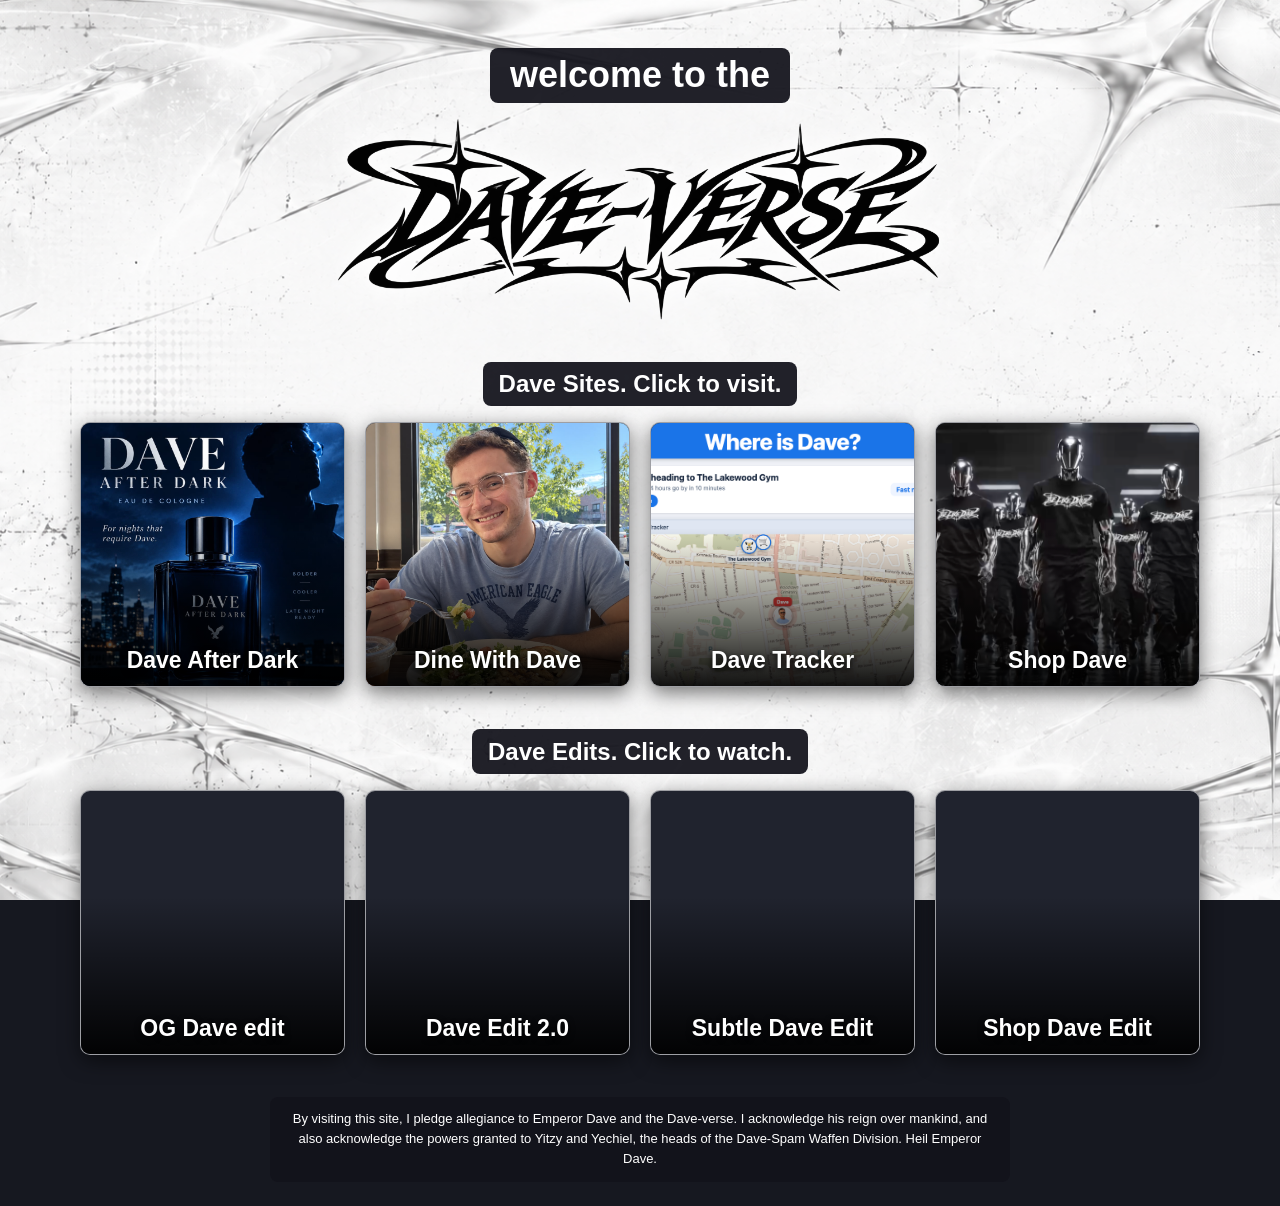
<file: index.html>
<!doctype html>
<html lang="en">
<head>
  <meta charset="utf-8">
  <meta name="viewport" content="width=device-width, initial-scale=1">
  <title>DAVE-VERSE</title>
  <link rel="stylesheet" href="styles.css">
</head>
<body>
<main>
  <header class="hero">
    <h1><span>welcome to the</span><img src="%22Dave-Verse%22.png" alt="DAVE-VERSE"></h1>
  </header>
  <section aria-labelledby="dave-sites">
    <h2 id="dave-sites">Dave Sites. Click to visit.</h2>
    <div class="grid">
      <a class="card" href="https://realyoutube0-rgb.github.io/Daveafterdarkv3/index.html"><img src="Dave Sites (window Images)/Dave After Dark (Window Image).png" alt=""><span>Dave After Dark</span></a>
      <a class="card" href="https://realyoutube0-rgb.github.io/Dinewithdave-v4/#about"><img src="Dave Sites (window Images)/Dine With Dave (Window Image).png" alt=""><span>Dine With Dave</span></a>
      <a class="card" href="https://realyoutube0-rgb.github.io/Track-dave-/index.html"><img src="Dave Sites (window Images)/Dave Tracker (Window Image).png" alt=""><span>Dave Tracker</span></a>
      <a class="card" href="https://be-like-dave-shop.fourthwall.com/"><img src="Dave Sites (window Images)/Shop Dave (Window Image).png" alt=""><span>Shop Dave</span></a>
    </div>
  </section>
  <section aria-labelledby="dave-edits">
    <h2 id="dave-edits">Dave Edits. Click to watch.</h2>
    <div class="grid">
      <a class="card" href="og-dave-edit.html"><video src="MP4s/OG Dave Edit.mp4#t=0.1" preload="auto" muted playsinline aria-hidden="true"></video><span>OG Dave edit</span></a>
      <a class="card" href="dave-edit-2.html"><video src="MP4s/Dave Edit 2.0.mp4#t=0.1" preload="auto" muted playsinline aria-hidden="true"></video><span>Dave Edit 2.0</span></a>
      <a class="card" href="subtle-dave-edit.html"><video src="MP4s/Subtle Dave Edit.mp4#t=0.1" preload="auto" muted playsinline aria-hidden="true"></video><span>Subtle Dave Edit</span></a>
      <a class="card" href="shop-dave-edit.html"><video src="MP4s/Shop Dave edit.mp4#t=0.1" preload="auto" muted playsinline aria-hidden="true"></video><span>Shop Dave Edit</span></a>
    </div>
  </section>
  <footer>
    <p>By visiting this site, I pledge allegiance to Emperor Dave and the Dave-verse. I acknowledge his reign over mankind, and also acknowledge the powers granted to Yitzy and Yechiel, the heads of the Dave-Spam Waffen Division. Heil Emperor Dave.</p>
  </footer>
</main>
</body>
</html>
</file>
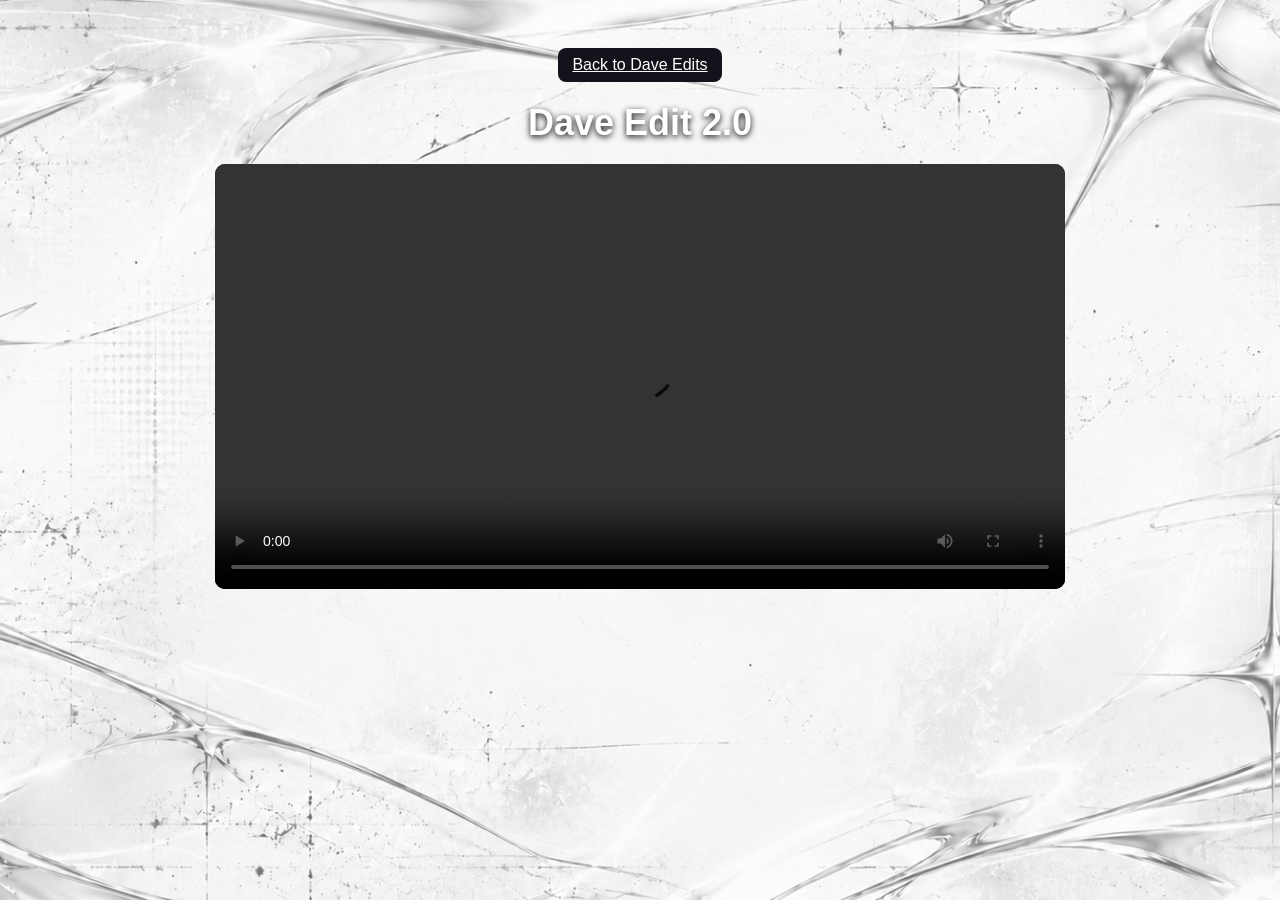
<file: dave-edit-2.html>
<!doctype html>
<html lang="en">
<head>
  <meta charset="utf-8">
  <meta name="viewport" content="width=device-width, initial-scale=1">
  <title>Dave Edit 2.0 | DAVE-VERSE</title>
  <link rel="stylesheet" href="styles.css">
</head>
<body>
<main class="watch">
  <a href="index.html#dave-edits">Back to Dave Edits</a>
  <h1>Dave Edit 2.0</h1>
  <video src="MP4s/Dave Edit 2.0.mp4" controls autoplay playsinline preload="metadata">
    <a href="MP4s/Dave Edit 2.0.mp4">Open the MP4</a>
  </video>
</main>
</body>
</html>
</file>
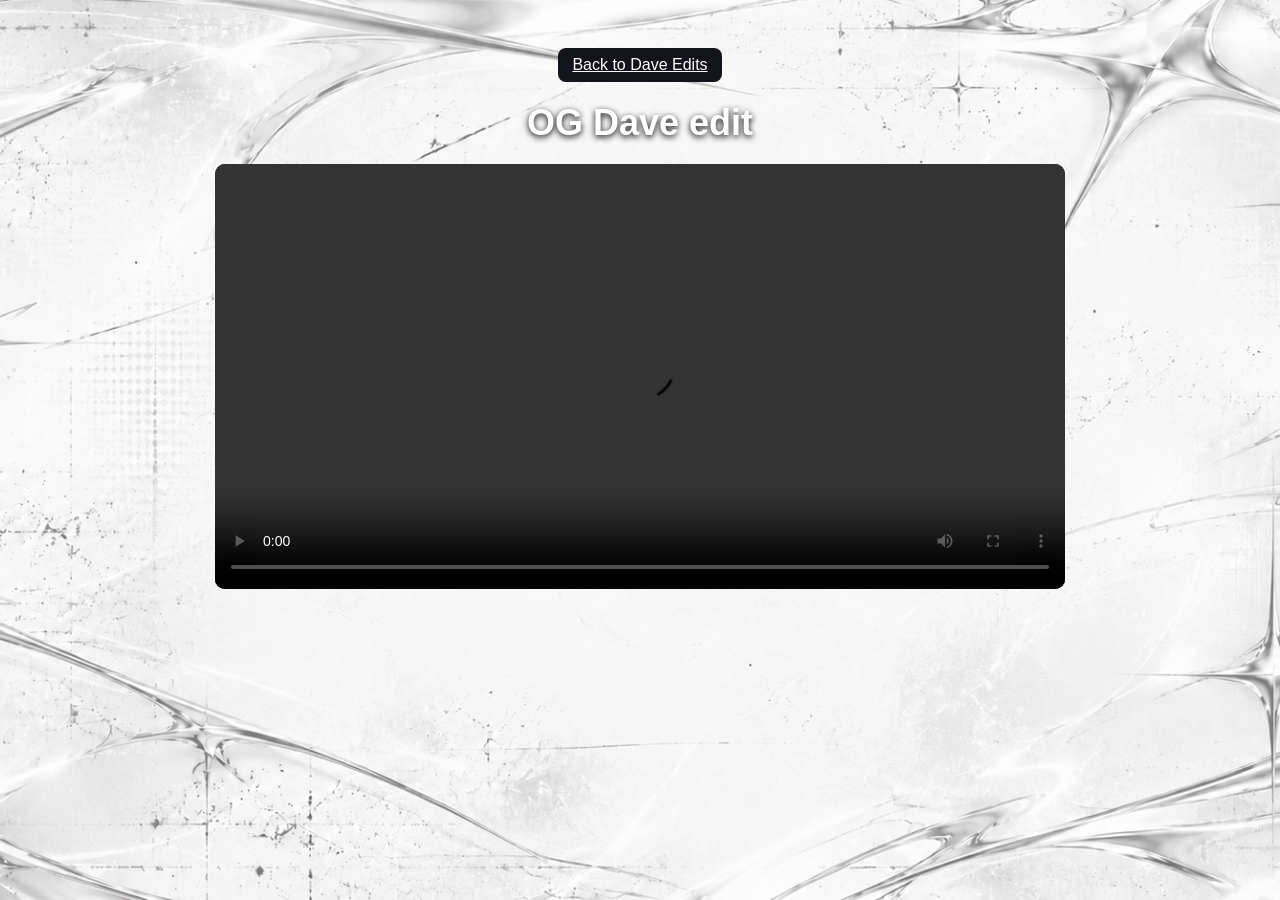
<file: og-dave-edit.html>
<!doctype html>
<html lang="en">
<head>
  <meta charset="utf-8">
  <meta name="viewport" content="width=device-width, initial-scale=1">
  <title>OG Dave edit | DAVE-VERSE</title>
  <link rel="stylesheet" href="styles.css">
</head>
<body>
<main class="watch">
  <a href="index.html#dave-edits">Back to Dave Edits</a>
  <h1>OG Dave edit</h1>
  <video src="MP4s/OG Dave Edit.mp4" controls autoplay playsinline preload="metadata">
    <a href="MP4s/OG Dave Edit.mp4">Open the MP4</a>
  </video>
</main>
</body>
</html>
</file>
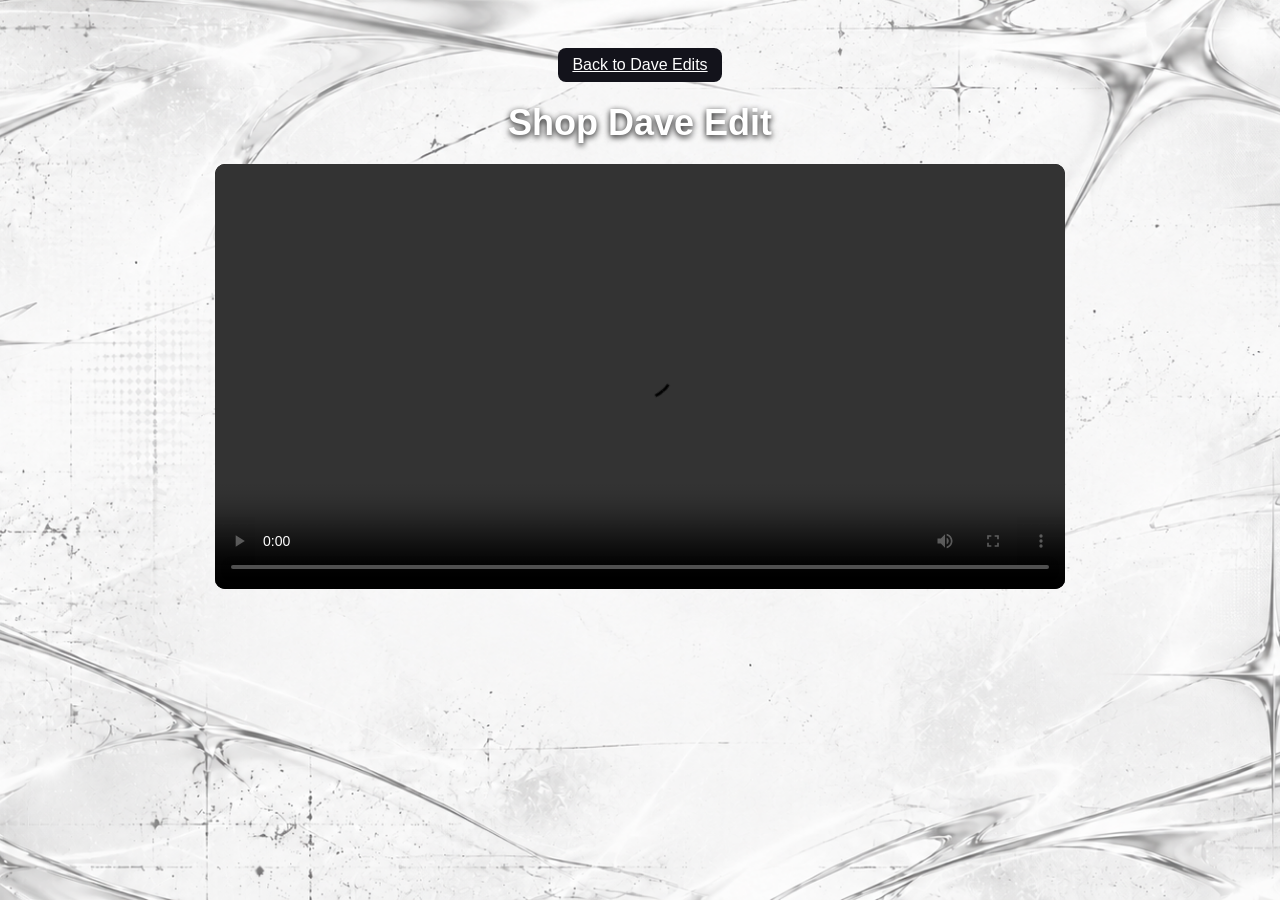
<file: shop-dave-edit.html>
<!doctype html>
<html lang="en">
<head>
  <meta charset="utf-8">
  <meta name="viewport" content="width=device-width, initial-scale=1">
  <title>Shop Dave Edit | DAVE-VERSE</title>
  <link rel="stylesheet" href="styles.css">
</head>
<body>
<main class="watch">
  <a href="index.html#dave-edits">Back to Dave Edits</a>
  <h1>Shop Dave Edit</h1>
  <video src="MP4s/Shop Dave edit.mp4" controls autoplay playsinline preload="metadata">
    <a href="MP4s/Shop Dave edit.mp4">Open the MP4</a>
  </video>
</main>
</body>
</html>
</file>
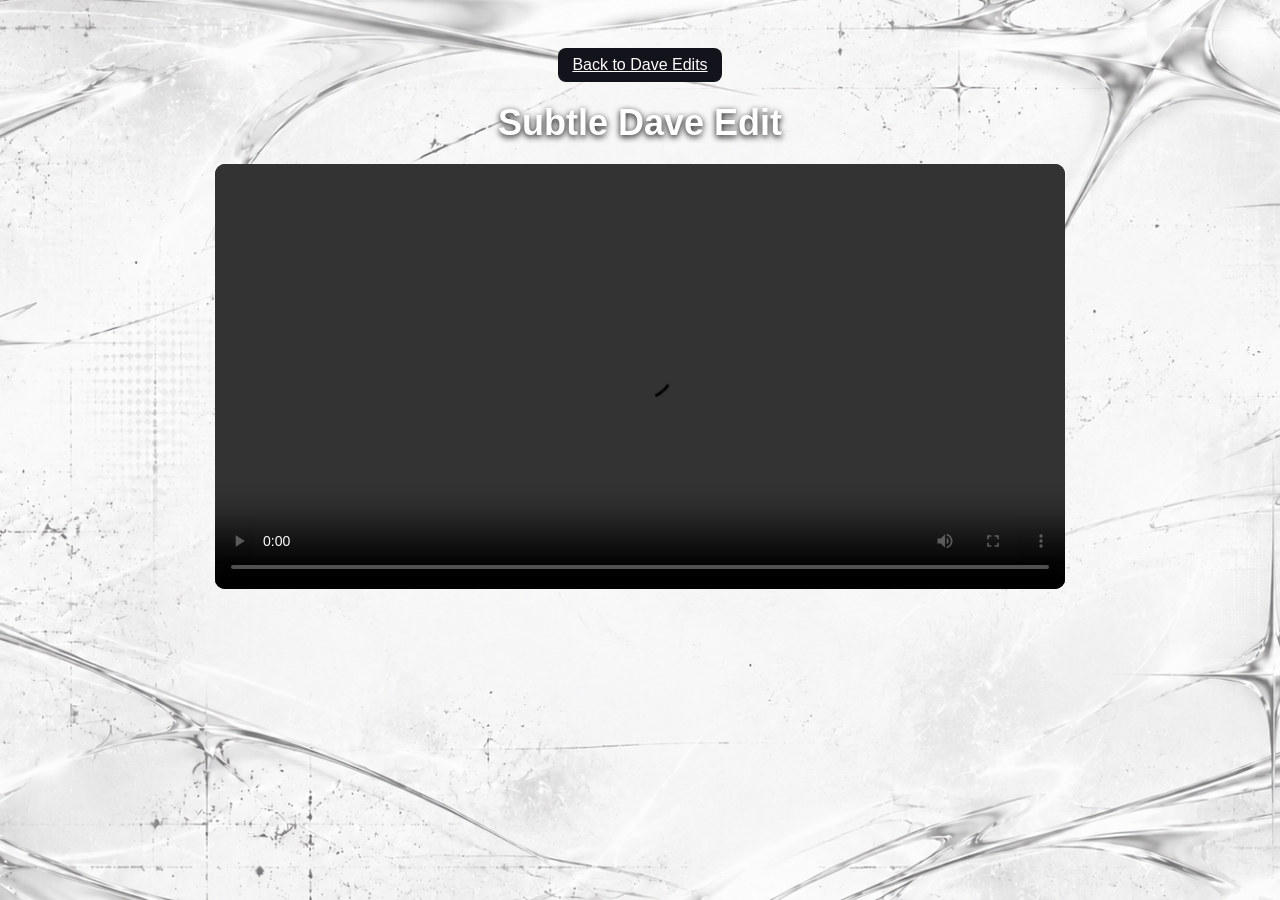
<file: subtle-dave-edit.html>
<!doctype html>
<html lang="en">
<head>
  <meta charset="utf-8">
  <meta name="viewport" content="width=device-width, initial-scale=1">
  <title>Subtle Dave Edit | DAVE-VERSE</title>
  <link rel="stylesheet" href="styles.css">
</head>
<body>
<main class="watch">
  <a href="index.html#dave-edits">Back to Dave Edits</a>
  <h1>Subtle Dave Edit</h1>
  <video src="MP4s/Subtle Dave Edit.mp4" controls autoplay playsinline preload="metadata">
    <a href="MP4s/Subtle Dave Edit.mp4">Open the MP4</a>
  </video>
</main>
</body>
</html>
</file>
<file: styles.css>
* { box-sizing: border-box; }
body {
  margin: 0;
  background: #161820 url("Site Background.png") center / cover fixed no-repeat;
  color: #fff;
  font-family: Arial, sans-serif;
}
main { width: min(1120px, 92%); margin: auto; padding: 48px 0 24px; }
.hero { text-align: center; margin-bottom: 40px; }
h1 { margin: 0; font-size: clamp(22px, 4vw, 36px); }
.hero span, h2, footer p { background: #13131bee; border-radius: 8px; }
.hero span { display: inline-block; padding: .18em .55em; }
.hero img {
  display: block;
  width: min(100%, 620px);
  margin: 12px auto 0;
  filter: drop-shadow(0 0 7px white) drop-shadow(0 0 16px white);
}
section + section { margin-top: 42px; }
h2 { width: fit-content; margin: 0 auto 16px; padding: .35em .65em; text-align: center; }
.grid { display: grid; grid-template-columns: repeat(4, minmax(0, 1fr)); gap: clamp(10px, 2vw, 20px); }
.card {
  position: relative;
  display: grid;
  align-items: end;
  isolation: isolate;
  overflow: hidden;
  aspect-ratio: 1;
  border: 1px solid #ffffff90;
  border-radius: 10px;
  background: #20232e;
  box-shadow: 0 6px 20px #0008;
  color: inherit;
  text-decoration: none;
}
.card img, .card video, .card::after { position: absolute; inset: 0; width: 100%; height: 100%; }
.card img, .card video { object-fit: cover; z-index: -2; transition: filter .2s, transform .2s; }
.card::after { content: ""; z-index: -1; background: linear-gradient(transparent 40%, #000e); }
.card span { padding: 12px 6px; text-align: center; font-weight: 800; font-size: clamp(14px, 2vw, 23px); text-shadow: 0 2px 6px #000; }
.card:hover :is(img, video), .card:focus-visible :is(img, video) { filter: blur(6px); transform: scale(1.07); }
a:focus-visible { outline: 3px solid white; outline-offset: 4px; }
footer p { max-width: 740px; margin: 42px auto 0; padding: 12px 16px; font-size: 13px; line-height: 1.55; text-align: center; }
.watch { width: min(850px, 92%); text-align: center; }
.watch h1 { margin: 20px 0; text-shadow: 0 2px 6px #000; }
.watch a { display: inline-block; padding: 8px 14px; border-radius: 8px; color: white; background: #13131b; }
.watch video { display: block; width: 100%; max-height: 75vh; background: black; border-radius: 10px; }
@media (max-width: 680px) { .grid { grid-template-columns: repeat(2, minmax(0, 1fr)); } }
@media (prefers-reduced-motion: reduce) { .card img, .card video { transition: none; } }
</file>
